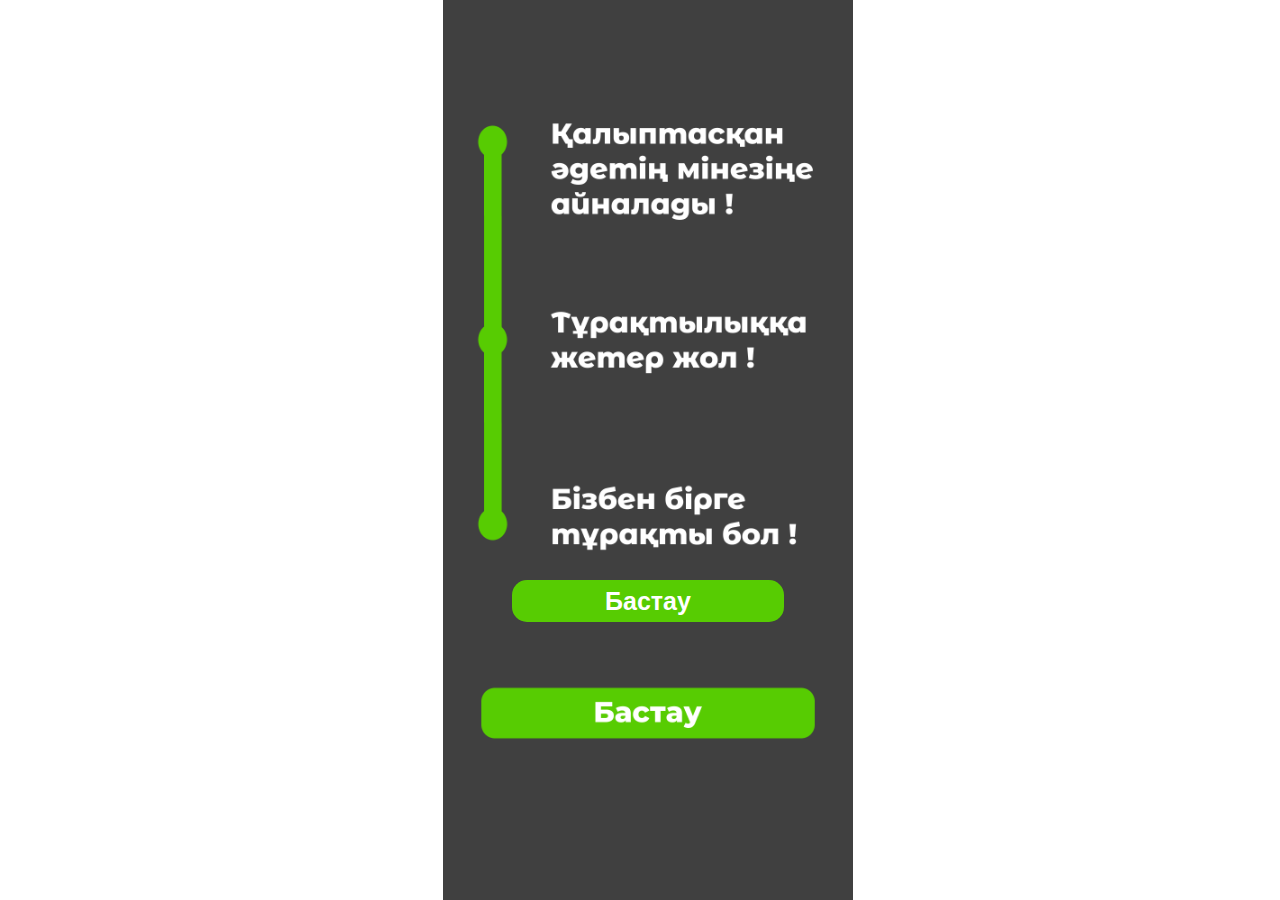
<file: index.html>
<!DOCTYPE html>
<html lang="en">

<head>
    <meta charset="UTF-8">
    <meta name="viewport" content="width=device-width, initial-scale=1.0">
    <link rel="stylesheet" href="./components/scss/main.css">
    <title>Жоба || Joba</title>
</head>

<body>
    <div class="header">
        <div class="container_progress">
            <div class="button">Бастау</div>
        </div>
        <div class="lesson1">
            <div class="progress_dot7">
                <span id="bir" class="dot7 active">1</span>
                <span id="eki" class="dot7">2</span>
                <span id="ush" class="dot7">3</span>
                <span id="tort" class="dot7">4</span>
                <span id="bes" class="dot7">5</span>
                <span id="alty" class="dot7">6</span>
                <span id="jeti" class="dot7">7</span>
            </div>
            <div class="salauat">
                <p>«Аллаһумма салли ‘алә Мухаммәдин уа ‘алә әәли Мухаммәд, кәмәә саллайтә ‘алә Ибраһимә уа ‘алә әәли
                    Ибраһим, иннәкә хамидум мәжиид»</p>Мағынасы: Аллаһым! Ибраһимге және Ибраһимнің жанұясына салауат еткенің
                сияқты, хазірет Мұхаммедке және оның жанұясына салауат ет. Расында, Сен – барлық жағынан мақтауға
                лайықсың әрі даңқың ұлы. <p> «Аллаһума бәрик ‘алә Мухаммадин уа ‘алә әәли Мухаммад, кәмә бәәрактә ‘алә
                    Ибраһима уа ‘алә әәли Ибраһим, иннәкә хамидум мәжид»</p>Мағынасы: Аллаһым! Ибраһимге және Ибраһимнің
                жанұясына берекет бергенің сияқты, хазірет Мұхаммедке және оның жанұясына да берекет бер. Расында, Сен –
                барлық жағынан мақтауға лайықсың әрі даңқың ұлы.Хазіреті Мұхаммедтің Алланың құлы әрі пайғамбары екеніне
                куәлік етемін.
            </div>
            <div class="refresh">
                <img src="./components/img/refresh.png" alt="">
            </div>
            <div class="button_btn">
                <div><span class="button_number">0</span>/10</div>
                <div class="button_local">0</div>
            </div>
        </div>
        <div class="lesson_img">
            <div class="progress_dot7">
                <span id="bir" class="dot7 active">1</span>
                <span id="eki" class="dot7 active">2</span>
                <span id="ush" class="dot7">3</span>
                <span id="tort" class="dot7">4</span>
                <span id="bes" class="dot7">5</span>
                <span id="alty" class="dot7">6</span>
                <span id="jeti" class="dot7">7</span>
            </div>
         <img src="./components/img/jaraysin.png" alt="">
            <div id="jalgastyr" class="button">Жалғастыру</div>
        </div>

         <div class="lesson2"> 
            <div class="progress_dot7">
                <span id="bir" class="dot7 active">1</span>
                <span id="eki" class="dot7 active">2</span>
                <span id="ush" class="dot7">3</span>
                <span id="tort" class="dot7">4</span>
                <span id="bes" class="dot7">5</span>
                <span id="alty" class="dot7">6</span>
                <span id="jeti" class="dot7">7</span>
            </div>
            <div class="salauat">
                <p>«Аллаһумма салли ‘алә Мухаммәдин уа ‘алә әәли Мухаммәд, кәмәә саллайтә ‘алә Ибраһимә уа ‘алә әәли
                    Ибраһим, иннәкә хамидум мәжиид»</p>Мағынасы: Аллаһым! Ибраһимге және Ибраһимнің жанұясына салауат еткенің
                сияқты, хазірет Мұхаммедке және оның жанұясына салауат ет. Расында, Сен – барлық жағынан мақтауға
                лайықсың әрі даңқың ұлы. <p> «Аллаһума бәрик ‘алә Мухаммадин уа ‘алә әәли Мухаммад, кәмә бәәрактә ‘алә
                    Ибраһима уа ‘алә әәли Ибраһим, иннәкә хамидум мәжид»</p>Мағынасы: Аллаһым! Ибраһимге және Ибраһимнің
                жанұясына берекет бергенің сияқты, хазірет Мұхаммедке және оның жанұясына да берекет бер. Расында, Сен –
                барлық жағынан мақтауға лайықсың әрі даңқың ұлы.Хазіреті Мұхаммедтің Алланың құлы әрі пайғамбары екеніне
                куәлік етемін.
            </div>
            <div class="refresh">
                <img src="./components/img/refresh.png" alt="">
            </div>
            <div class="button_btn">
                <div><span class="button_number">0</span>/10</div>
                <div class="button_local">0</div>
            </div>
        </div>
    </div>

    <script src="./components/js/main.js"></script>
</body>

</html>
</file>
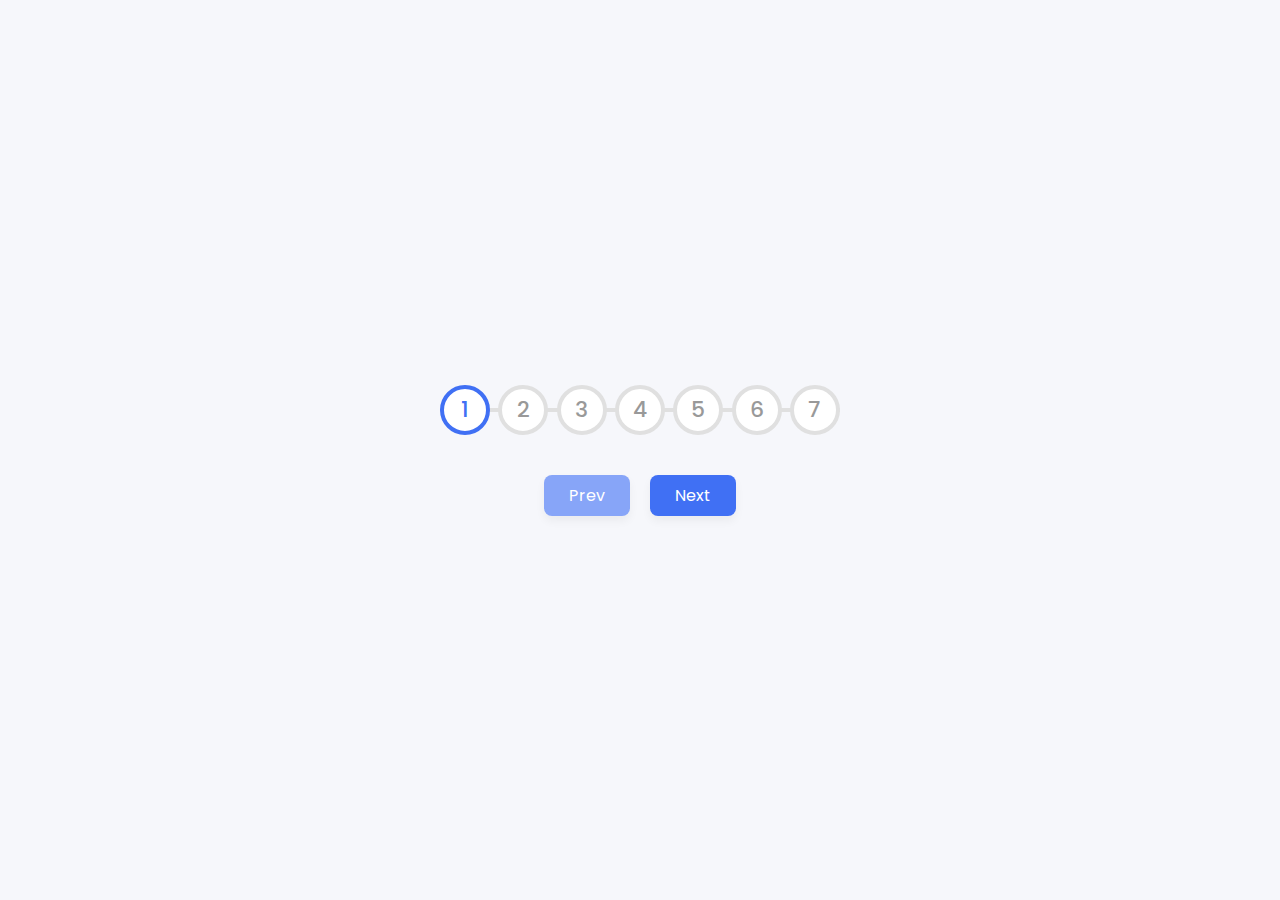
<file: step.html>
<!DOCTYPE html>
<html lang="en">
<head>
    <meta charset="UTF-8">
    <meta name="viewport" content="width=device-width, initial-scale=1.0">
    <title>Document</title>
</head>
<style>
    
        @import url(https://fonts.googleapis.com/css2?family=Poppins:wght@100;200;300;400;500;600;800;900&display=swap);
        
        * {
          font-family: 'Poppins', sans-serif;
          margin: 0;
          padding: 0;
          box-sizing: border-box;
        }
        body{
            height: 100vh;
            display: flex;
            justify-content: center;
            align-items: center;
            background: #f6f7fb;
        }
        .container{
            display: flex;
            flex-direction: column;
            align-items: center;
            max-width: 400px;
            gap: 40px;
            width: 100%;
        }
        .steps{
            width: 100%;
            display: flex;
            align-items: center;
            justify-content: space-between;
            position: relative;
        }
        .circle{
            display: flex;
            align-items: center;
            justify-content: center;
            height: 50px;
            width: 50px;
            background: #fff;
            border: 4px solid #e0e0e0;
            color: #999;
            font-weight: 500;
            font-size: 22px;
            border-radius: 50%;
            transition: all 200ms ease;
            transition-delay: 0s;
        }
        .active{
            border-color: #4070f4;
            color: #4070f4;
            transition-delay: 100ms;
        }
        .progress_bar{
            position: absolute;
            height: 4px;
            width: 100%;
            background: #e0e0e0;
            z-index: -1;
        }
        .indicator{
            position: absolute;
            height: 100%;
            width: 0%;
            background: #4070f4;
            transition: all 300ms ease;
           
        }
        .buttons{
            display: flex;
            gap: 20px;
        }
        button{
            padding: 8px 25px;
            background: #4070f4;
            border: none;
            border-radius: 8px;
            color: #fff;
            font-size: 16px;
            font-weight: 400;
            cursor: pointer;
            box-shadow: 0 5px 10px rgba(0, 0, 0, 0.05);
            transition: all 200ms linear;
        }
        button:disabled{
            background: #87a5f8;
            cursor: not-allowed;
        }
        button:active{
         transform: scale(0.97);
        }
    
</style>
<body>

    <div class="container">
        <div class="steps">
            <span class="circle active">1</span>
            <span class="circle">2</span>
            <span class="circle">3</span>
            <span class="circle">4</span>
            <span class="circle">5</span>
            <span class="circle">6</span>
            <span class="circle">7</span>
            <div class="progress_bar">
                <span class="indicator">
                </span>
            </div>
        </div>
        <div class="buttons">
            <button id="prev" disabled>Prev</button>
            <button id="next">Next</button>
        </div>
    </div>
    <script>
        //DOM Elements
        const circles = document.querySelectorAll('.circle'),
        progressBar = document.querySelector('.indicator'),
        buttons = document.querySelectorAll('button');

    let currentStep = 1;


      
        const updateSteps = (e) => {

currentStep = e.target.id === "next" ? ++currentStep : --currentStep;

circles.forEach((circle, index) =>{
    circle.classList[`${index < currentStep ? "add" : "remove"}`]("active");
});

progressBar.style.width = `${((currentStep - 1) / (circles.length - 1)) * 100}%`;

if(currentStep === circles.length){
    buttons[1].disabled = true;
}else if(currentStep === 1){
    buttons[0].disabled = true;
}else{
    buttons.forEach(button => (button.disabled = false))
}
        };

       
       buttons.forEach((button) =>{
        button.addEventListener('click', updateSteps);
       })
    </script>
</body>
</html>
</file>
<file: components/scss/main.css>
body {
  font-family: "Varela Round", sans-serif;
  display: flex;
  flex-direction: column;
  align-items: center;
  position: fixed;
  width: 100%;
  height: 97vh;
}
body .header {
  background-color: #404040;
  height: 100vh;
  display: flex;
  flex-direction: column;
  width: 410px;
  position: fixed;
  top: 0;
}
body .header .container_progress {
  display: flex;
  flex-direction: column;
  align-items: center;
  flex-direction: column;
  align-items: center;
  width: 100%;
  position: relative;
  height: 96vh;
  background: url(../img/progres_img.png) center 0/cover;
}
body .header .container_progress .button {
  position: relative;
  top: 580px;
  font-size: 25px;
  color: #fff;
  font-family: Montserrat Anternates, sans-serif;
  font-weight: bold;
  background: #57cc02;
  padding: 10px;
  width: 252px;
  height: 22px;
  display: flex;
  flex-direction: column;
  align-items: center;
  border-radius: 15px;
  justify-content: center;
  cursor: pointer;
}
body .header .lesson1 {
  display: none;
  flex-direction: column;
}
body .header .lesson1 .progress_dot7 {
  display: flex;
  justify-content: space-evenly;
  position: relative;
  top: 40px;
  font-weight: bold;
}
body .header .lesson1 .progress_dot7 .dot7 {
  background: #fff;
  padding: 5px;
  border-radius: 100%;
  width: 20px;
  height: 20px;
  display: flex;
  flex-direction: column;
  align-items: center;
  justify-content: center;
  color: #57cc02;
}
body .header .lesson1 .progress_dot7 .active {
  background: #57cc02;
  color: #fff;
}
body .header .lesson1 .salauat {
  position: relative;
  top: 70px;
  color: #fff;
  font-size: 12px;
  width: 86%;
  left: 40px;
  font-family: "Montserrat Alternates", sans-serif;
}
body .header .lesson1 .refresh {
  position: relative;
  left: 185px;
  top: 98px;
  cursor: pointer;
}
body .header .lesson1 .button_btn {
  position: relative;
  top: 130px;
  left: 64px;
  background: #414141;
  width: 280px;
  height: 280px;
  border-radius: 100%;
  display: flex;
  flex-direction: column;
  align-items: center;
  justify-content: center;
  box-shadow: 0 0 10px 1px #303030;
  color: #fff;
  cursor: pointer;
}
body .header .lesson_img {
  display: none;
  flex-direction: column;
}
body .header .lesson_img .progress_dot7 {
  display: flex;
  justify-content: space-evenly;
  position: relative;
  top: 40px;
  font-weight: bold;
}
body .header .lesson_img .progress_dot7 .dot7 {
  background: #fff;
  padding: 5px;
  border-radius: 100%;
  width: 20px;
  height: 20px;
  display: flex;
  flex-direction: column;
  align-items: center;
  justify-content: center;
  color: #57cc02;
}
body .header .lesson_img .progress_dot7 .active {
  background: #57cc02;
  color: #fff;
}
body .header .lesson_img .button {
  position: relative;
  top: -180px;
  left: 72px;
  font-size: 25px;
  color: #fff;
  font-family: Montserrat Anternates, sans-serif;
  font-weight: bold;
  background: #57cc02;
  padding: 10px;
  width: 252px;
  height: 22px;
  display: flex;
  flex-direction: column;
  align-items: center;
  border-radius: 15px;
  justify-content: center;
  cursor: pointer;
}
body .header .lesson2 {
  display: none;
  flex-direction: column;
}
body .header .lesson2 .progress_dot7 {
  display: flex;
  justify-content: space-evenly;
  position: relative;
  top: 40px;
  font-weight: bold;
}
body .header .lesson2 .progress_dot7 .dot7 {
  background: #fff;
  padding: 5px;
  border-radius: 100%;
  width: 20px;
  height: 20px;
  display: flex;
  flex-direction: column;
  align-items: center;
  justify-content: center;
  color: #57cc02;
}
body .header .lesson2 .progress_dot7 .active {
  background: #57cc02;
  color: #fff;
}
body .header .lesson2 .salauat {
  position: relative;
  top: 70px;
  color: #fff;
  font-size: 12px;
  width: 86%;
  left: 40px;
  font-family: "Montserrat Alternates", sans-serif;
}
body .header .lesson2 .refresh {
  position: relative;
  left: 185px;
  top: 98px;
  cursor: pointer;
}
body .header .lesson2 .button_btn {
  position: relative;
  top: 130px;
  left: 64px;
  background: #414141;
  width: 280px;
  height: 280px;
  border-radius: 100%;
  display: flex;
  flex-direction: column;
  align-items: center;
  justify-content: center;
  box-shadow: 0 0 10px 1px #303030;
  color: #fff;
  cursor: pointer;
}/*# sourceMappingURL=main.css.map */
</file>
